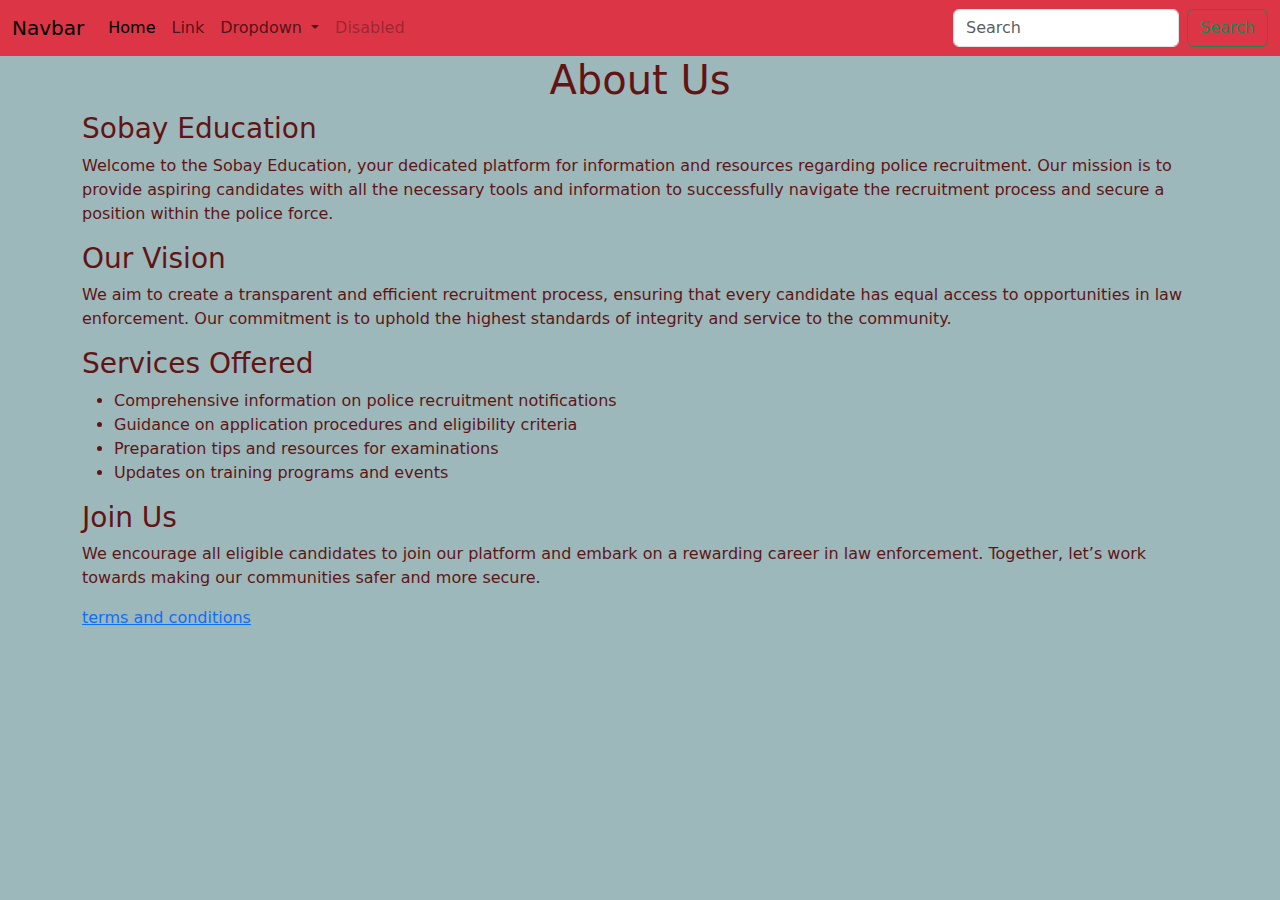
<file: about.html>
<!DOCTYPE html>
<html lang="en">

<head>
    <meta charset="UTF-8">
    <meta name="viewport" content="width=device-width, initial-scale=1.0">
    <title>Document</title>

    <link href="https://cdn.jsdelivr.net/npm/bootstrap@5.3.3/dist/css/bootstrap.min.css" rel="stylesheet"
        integrity="sha384-QWTKZyjpPEjISv5WaRU9OFeRpok6YctnYmDr5pNlyT2bRjXh0JMhjY6hW+ALEwIH" crossorigin="anonymous">
    <script src="https://cdn.jsdelivr.net/npm/bootstrap@5.3.3/dist/js/bootstrap.bundle.min.js"
        integrity="sha384-YvpcrYf0tY3lHB60NNkmXc5s9fDVZLESaAA55NDzOxhy9GkcIdslK1eN7N6jIeHz"
        crossorigin="anonymous"></script>
       

</head>
<style>
    h1 {
        text-align: center;
    }
    .container{
color: rgb(98, 20, 20);
    }
    body{
        background-color:rgb(156, 184, 187) ;
    }
</style>

<body>
    <nav class="navbar navbar-expand-lg bg-danger">
        <div class="container-fluid">
            <a class="navbar-brand" href="#">Navbar</a>
            <button class="navbar-toggler" type="button" data-bs-toggle="collapse"
                data-bs-target="#navbarSupportedContent" aria-controls="navbarSupportedContent" aria-expanded="false"
                aria-label="Toggle navigation">
                <span class="navbar-toggler-icon"></span>
            </button>
            <div class="collapse navbar-collapse" id="navbarSupportedContent">
                <ul class="navbar-nav me-auto mb-2 mb-lg-0">
                    <li class="nav-item">
                        <a class="nav-link active" aria-current="page" href="#">Home</a>
                    </li>
                    <li class="nav-item">
                        <a class="nav-link" href="#">Link</a>
                    </li>
                    <li class="nav-item dropdown">
                        <a class="nav-link dropdown-toggle" href="#" role="button" data-bs-toggle="dropdown"
                            aria-expanded="false">
                            Dropdown
                        </a>
                        <ul class="dropdown-menu">
                            <li><a class="dropdown-item" href="#">Action</a></li>
                            <li><a class="dropdown-item" href="#">Another action</a></li>
                            <li>
                                <hr class="dropdown-divider">
                            </li>
                            <li><a class="dropdown-item" href="#">Something else here</a></li>
                        </ul>
                    </li>
                    <li class="nav-item">
                        <a class="nav-link disabled" aria-disabled="true">Disabled</a>
                    </li>
                </ul>
                <form class="d-flex" role="search">
                    <input class="form-control me-2" type="search" placeholder="Search" aria-label="Search">
                    <button class="btn btn-outline-success" type="submit">Search</button>
                </form>
            </div>
        </div>
    </nav>

    
    <div class="container">
        <h1>About Us</h1>
        <h3>Sobay Education </h3>
        <p>
            Welcome to the Sobay Education, your dedicated platform for information and resources regarding police recruitment. Our mission is to provide aspiring candidates with all the necessary tools and information to successfully navigate the recruitment process and secure a position within the police force.
        </p>
       
        
<h3>Our Vision</h3>
        <p>
            We aim to create a transparent and efficient recruitment process, ensuring that every candidate has equal access to opportunities in law enforcement. Our commitment is to uphold the highest standards of integrity and service to the community.
        </p>
        <h3>Services Offered</h3>
        <ul>
            <li>Comprehensive information on police recruitment notifications</li>
            <li>Guidance on application procedures and eligibility criteria</li>
            <li>Preparation tips and resources for examinations</li>
            <li>Updates on training programs and events</li>
        </ul>
        <h3>Join Us</h3>
         <p>
            We encourage all eligible candidates to join our platform and embark on a rewarding career in law enforcement. Together, let’s work towards making our communities safer and more secure.
        </p>
        
        <a href="">terms and conditions</a>
    </div>
</body>
<script>
    
</script>
</html>
</file>
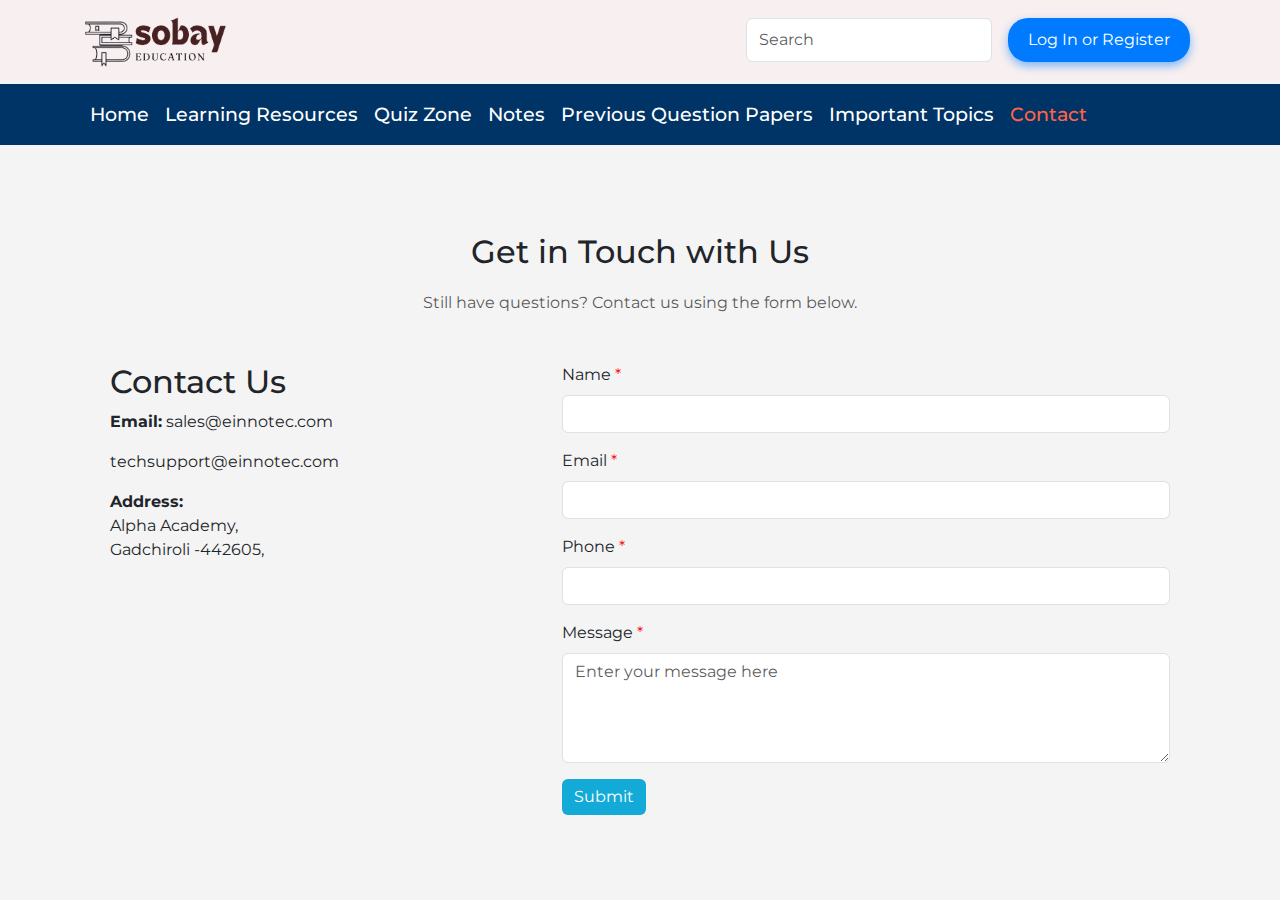
<file: contact.html>
<!DOCTYPE html>
<html lang="en">

<head>
  <meta charset="UTF-8">
  <meta name="viewport" content="width=device-width, initial-scale=1.0">
  <title>Contact Us</title>
  <link rel="stylesheet" href="nav.css">
  <link href="https://cdn.jsdelivr.net/npm/bootstrap@5.3.0-alpha1/dist/css/bootstrap.min.css" rel="stylesheet">

  <link rel="preconnect" href="https://fonts.googleapis.com">
  <link rel="preconnect" href="https://fonts.gstatic.com" crossorigin>
  <link href="https://fonts.googleapis.com/css2?family=Montserrat:wght@300;400;600;700&display=swap" rel="stylesheet">

  <style>
    body {
      font-family: 'Montserrat', sans-serif;
      background-color: #f4f4f4;
    }

    .navbar {
      /* position: sticky; */
      top: 0;
      z-index: 1000;
    }

    .navbar-light {
      background-color: #f8f0f0;
    }

    .navbar-expand-lg {
      background-color: #003366;
      /* Darker navy blue for better contrast */
    }

    .navbar-brand {
      color: #ffffff;
      font-size: 1.8rem;
      letter-spacing: 1px;
    }

    .navbar-nav .nav-item .nav-link {
      color: #ffffff;
      font-size: 1.2rem;
      font-weight: 500;
      transition: color 0.3s ease, transform 0.3s ease;
      border-radius: 5px;
    }

    .navbar-nav .nav-item .nav-link:hover {
      color: #ffcc00;
      /* Bright yellow on hover */
      transform: translateY(-2px);
    }

    .btn-log {
      background-color: #007bff;
      /* Bootstrap primary color */
      color: white;
      border: none;
      padding: 10px 20px;
      border-radius: 20px;
      /* More rounded corners */
      box-shadow: 0px 4px 10px rgba(0, 123, 255, 0.5);
      transition: all 0.3s ease;
    }

    .btn-log:hover {
      background-color: #0056b3;
      /* Darker blue on hover */
      box-shadow: 0px 4px 20px rgba(0, 123, 255, 0.7);
      color: white;
    }

   
    .contact-section {
      padding: 40px;
    }

    .form-title {
      margin-bottom: 20px;
    }

    .btn-primary {
      background-color: rgb(20, 170, 216);
      border: none;
    }

    .btn-primary:hover {
      background-color: rgb(14, 136, 177);
    }

    .col-md-7 span {
      color: red;
    }
  </style>
</head>

<body>
  <!-- Navbar -->
  <nav class="navbar navbar-light">
    <div class="container">
      <a class="navbar-brand" href="#">
        <img src="SABAY1-removebg-preview.png" alt="" height="50px" class="d-inline-block align-text-top" />
      </a>
      <div class="ms-auto d-flex">
        <form class="d-flex me-2">
          <input class="form-control me-2" type="search" placeholder="Search" aria-label="Search" />
        </form>
        <button class="btn btn-log me-2" type="button" data-bs-toggle="modal" data-bs-target="#loginModal">
          Log In or Register
        </button>
      </div>
    </div>
  </nav>

  <!-- Second Navbar for Navigation Links -->
  <nav class="navbar navbar-expand-lg navbar mt-1">
    <div class="container">
      <button class="navbar-toggler" type="button" data-bs-toggle="collapse" data-bs-target="#navbarNav"
        aria-controls="navbarNav" aria-expanded="false" aria-label="Toggle navigation">
        <span class="navbar-toggler-icon"></span>
      </button>
      <div class="collapse navbar-collapse" id="navbarNav">
        <ul class="navbar-nav">
          <li class="nav-item"><a class="nav-link" aria-current="page" href="index.html">Home</a></li>
          <li class="nav-item"><a class="nav-link" href="learnig.html">Learning Resources</a></li>
          <li class="nav-item"><a class="nav-link" href="Quizes.html">Quiz Zone</a></li>
          <li class="nav-item"><a class="nav-link" href="notes.html">Notes</a></li>
          <li class="nav-item"><a class="nav-link" href="pyq.html">Previous Question Papers</a></li>
          <li class="nav-item"><a class="nav-link" href="imp.html">Important Topics</a></li>
          <li class="nav-item"><a class="nav-link active" href="contact.html">Contact</a></li>
        </ul>
      </div>
    </div>
  </nav>

  <!-- Contact Section -->
  <section class="contact-section container mt-5">
    <div class="text-center mb-5">
      <h2 class="form-title">Get in Touch with Us</h2>
      <p class="text-muted">Still have questions? Contact us using the form below.</p>
    </div>
    <div class="row">
      <!-- Left Side: Address Details -->
      <div class="col-md-5">
        <h2>Contact Us</h2>
        <p><strong>Email:</strong> sales@einnotec.com</p>
        <p> techsupport@einnotec.com</p>
        <p><strong>Address:</strong><br>
          Alpha Academy,<br>
          Gadchiroli -442605,<br>
          
        </p>
      </div>

      <!-- Right Side: Contact Form -->
      <div class="col-md-7">
        <form action="/submit" method="POST">
          <div class="mb-3">
            <label for="name" class="form-label">Name <span>*</span></label>
            <input type="text" class="form-control" id="name" name="name" required>
          </div>
          <div class="mb-3">
            <label for="email" class="form-label">Email <span>*</span></label>
            <input type="email" class="form-control" id="email" name="email" required>
          </div>
          <div class="mb-3">
            <label for="phone" class="form-label">Phone <span>*</span></label>
            <input type="tel" class="form-control" id="phone" name="phone">
          </div>
          <div class="mb-3">
            <label for="message" class="form-label">Message <span>*</span></label>
            <textarea class="form-control" id="message" name="message" rows="4" placeholder="Enter your message here"
              required></textarea>
          </div>

          <button type="submit" class="btn btn-primary">Submit</button>
        </form>
      </div>
    </div>
  </section>


  <!-- Bootstrap JS -->
  <script src="https://cdn.jsdelivr.net/npm/bootstrap@5.3.0-alpha1/dist/js/bootstrap.bundle.min.js"></script>

</body>

</html>
</file>
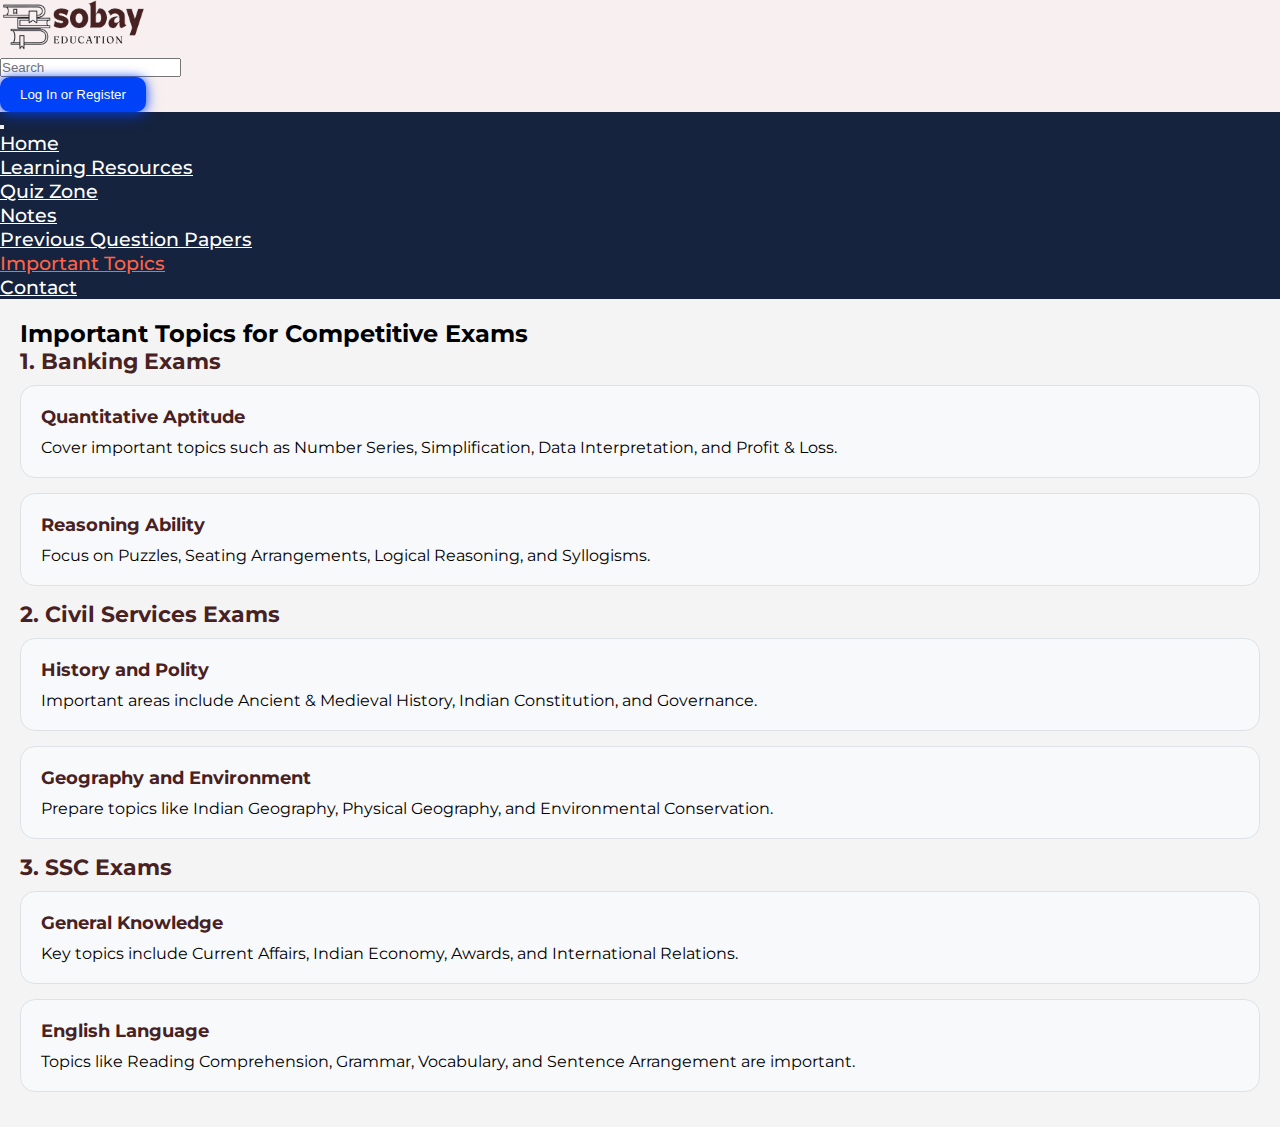
<file: imp.html>
<!DOCTYPE html>
<html lang="en">

<head>
  <meta charset="UTF-8" />
  <meta name="viewport" content="width=device-width, initial-scale=1.0" />
  <title>Important Topics</title>
  <link href="https://cdn.jsdelivr.net/npm/bootstrap@5.0.2/dist/css/bootstrap.min.css" rel="stylesheet"
    integrity="sha384-EVSTQN3/azprG1Anm3QDgpJLIm9Nao0Yz1ztcQTwFspd3yD65VohhpuuCOmLASjC" crossorigin="anonymous" />
  <script src="https://cdn.jsdelivr.net/npm/bootstrap@5.0.2/dist/js/bootstrap.bundle.min.js"
    integrity="sha384-MrcW6ZMFYlzcLA8Nl+NtUVF0sA7MsXsP1UyJoMp4YLEuNSfAP+JcXn/tWtIaxVXM"
    crossorigin="anonymous"></script>
  <link rel="stylesheet" href="nav.css">

  
  <link rel="preconnect" href="https://fonts.googleapis.com">
  <link rel="preconnect" href="https://fonts.gstatic.com" crossorigin>
  <link href="https://fonts.googleapis.com/css2?family=Montserrat:wght@300;400;600;700&display=swap" rel="stylesheet">
  
  <style>
    .topic-box {
      background-color: #f8f9fa;
      border: 1px solid #dee2e6;
      padding: 20px;
      border-radius: 15px;
      margin-bottom: 15px;
      transition: background-color 0.3s;
    }

    .topic-box:hover {
      background-color: #e2e6ea;
    }

    .topic-title {
      font-size: 18px;
      color: #482122;
      margin-bottom: 10px;
    }

    .main-section {
      padding: 20px;
    }

    .category-title {
      font-size: 22px;
      color: #482122;
      margin-bottom: 10px;
    }
  </style>
</head>

<body>
  <!-- Navbar -->
  <nav class="navbar navbar-light">
    <div class="container">

    
      <a class="navbar-brand" href="#">
        <img src="SABAY1-removebg-preview.png" alt="logo"  height="50px"
          class="d-inline-block align-text-top" />
        
      </a>
      <div class="ms-auto d-flex">
        <form class="d-flex me-2">
          <input class="form-control me-2" type="search" placeholder="Search" aria-label="Search" />
        </form>
        <button class="btn btn-log me-2" type="button" data-bs-toggle="modal" data-bs-target="#loginModal">
          Log In or Register
        </button>


      </div>

    </div>

  </nav>

  <!-- Second Navbar for Navigation Links -->
  <nav class="navbar navbar-expand-lg navbar  mt-1">
    <div class="container">
      <button class="navbar-toggler" type="button" data-bs-toggle="collapse" data-bs-target="#navbarNav"
        aria-controls="navbarNav" aria-expanded="false" aria-label="Toggle navigation">
        <span class="navbar-toggler-icon"></span>
      </button>
      <div class="collapse navbar-collapse" id="navbarNav">
        <ul class="navbar-nav  ">
          <li class="nav-item ">
            <a class="nav-link " aria-current="page" href="index.html">Home</a>
          </li>
          <li class="nav-item">
            <a class="nav-link " href="learnig.html">Learning Resources</a>
          </li>
          <li class="nav-item">
            <a class="nav-link " href="Quizes.html">Quiz Zone</a>
          </li>
          <li class="nav-item">
            <a class="nav-link " href="notes.html">Notes</a>
          </li>
          <li class="nav-item">
            <a class="nav-link " href="pyq.html">Previous Question Papers</a>
          </li>
          <li class="nav-item">
            <a class="nav-link active  " href="imp.html">Important Topics</a>
          </li>
          <li class="nav-item">
            <a class="nav-link " href="contact.html">Contact</a>
          </li>
        </ul>
      </div>
    </div>

  </nav>
 

  <!-- Main Section -->
  <div class="container main-section">
    <h2 class="text-center mb-4">Important Topics for Competitive Exams</h2>

    <!-- Exam Categories -->
    <div class="category">
      <h3 class="category-title">1. Banking Exams</h3>
      <div class="row">
        <div class="col-md-6">
          <div class="topic-box">
            <h4 class="topic-title">Quantitative Aptitude</h4>
            <p>Cover important topics such as Number Series, Simplification, Data Interpretation, and Profit & Loss.</p>
          </div>
        </div>
        <div class="col-md-6">
          <div class="topic-box">
            <h4 class="topic-title">Reasoning Ability</h4>
            <p>Focus on Puzzles, Seating Arrangements, Logical Reasoning, and Syllogisms.</p>
          </div>
        </div>
      </div>
    </div>

    <div class="category">
      <h3 class="category-title">2. Civil Services Exams</h3>
      <div class="row">
        <div class="col-md-6">
          <div class="topic-box">
            <h4 class="topic-title">History and Polity</h4>
            <p>Important areas include Ancient & Medieval History, Indian Constitution, and Governance.</p>
          </div>
        </div>
        <div class="col-md-6">
          <div class="topic-box">
            <h4 class="topic-title">Geography and Environment</h4>
            <p>Prepare topics like Indian Geography, Physical Geography, and Environmental Conservation.</p>
          </div>
        </div>
      </div>
    </div>

    <div class="category">
      <h3 class="category-title">3. SSC Exams</h3>
      <div class="row">
        <div class="col-md-6">
          <div class="topic-box">
            <h4 class="topic-title">General Knowledge</h4>
            <p>Key topics include Current Affairs, Indian Economy, Awards, and International Relations.</p>
          </div>
        </div>
        <div class="col-md-6">
          <div class="topic-box">
            <h4 class="topic-title">English Language</h4>
            <p>Topics like Reading Comprehension, Grammar, Vocabulary, and Sentence Arrangement are important.</p>
          </div>
        </div>
      </div>
    </div>

    <!-- Add more categories and topics as needed -->
  </div>
</body>

</html>
</file>
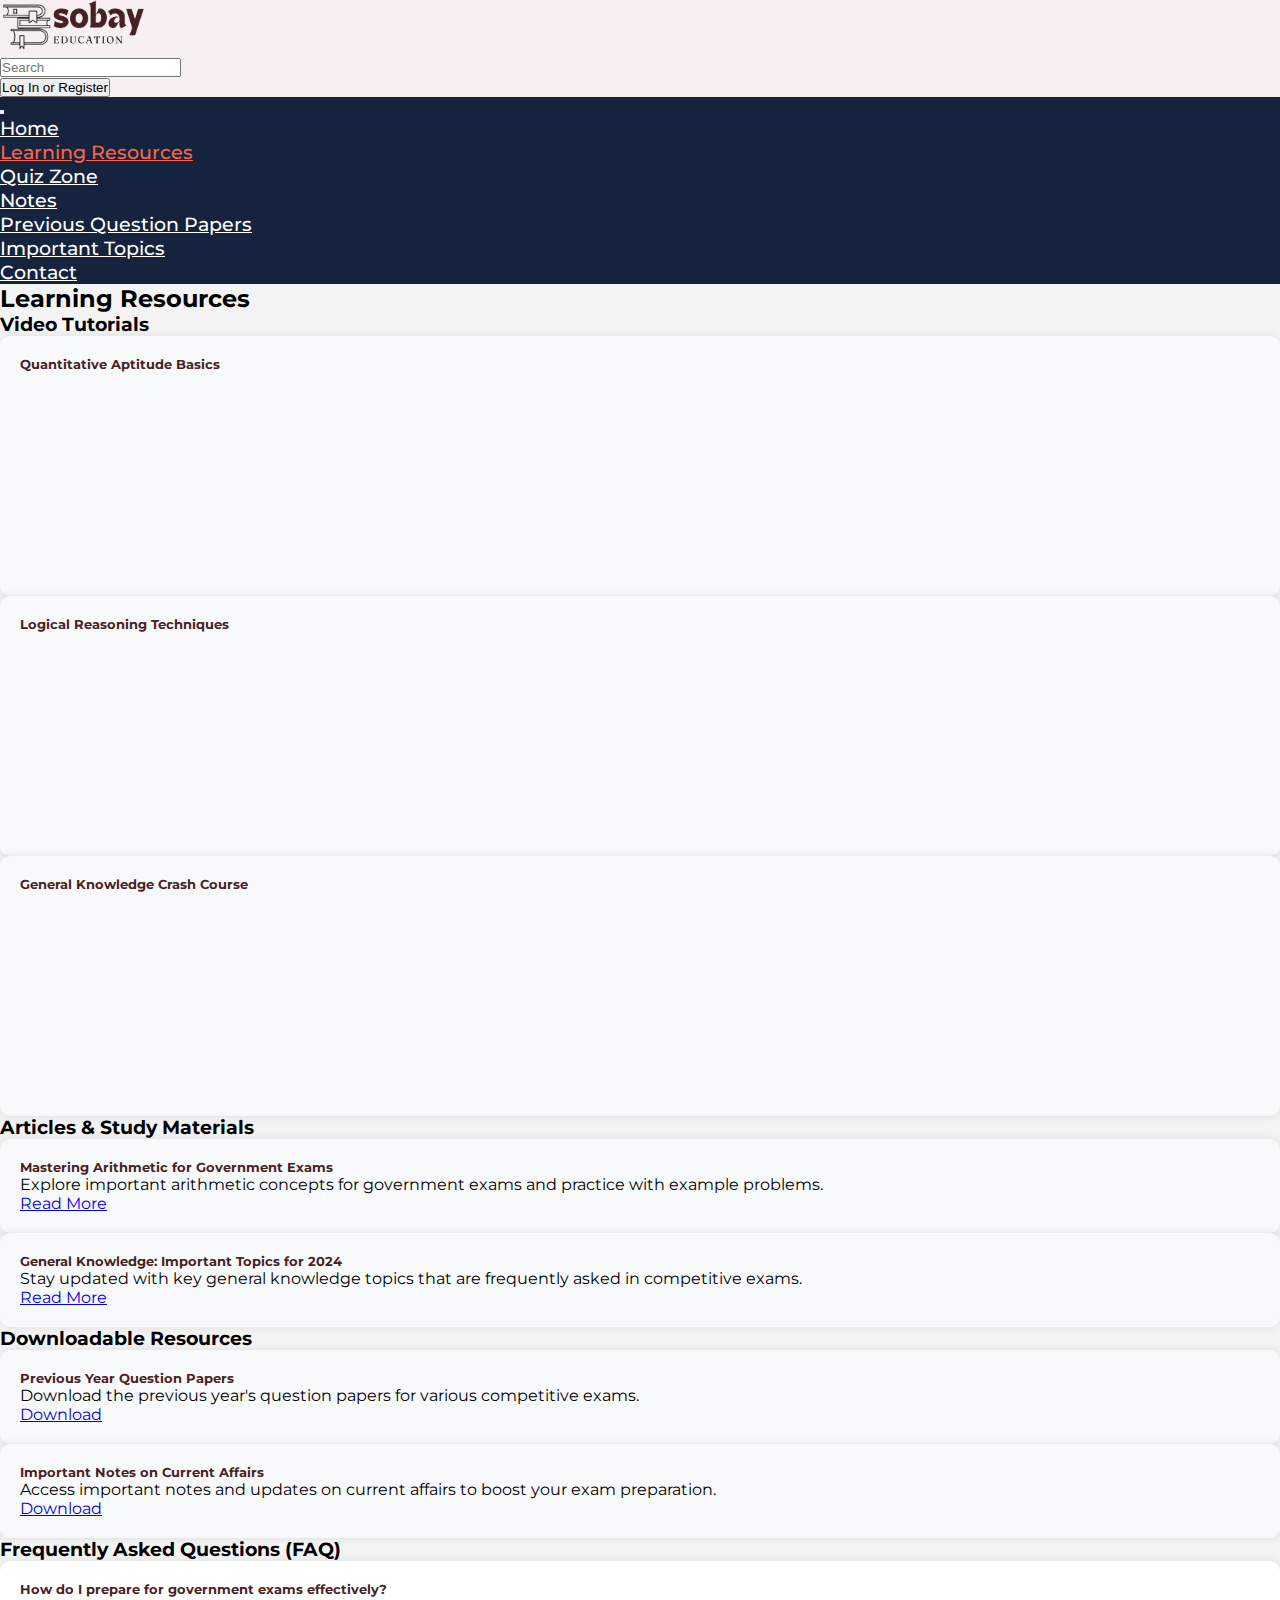
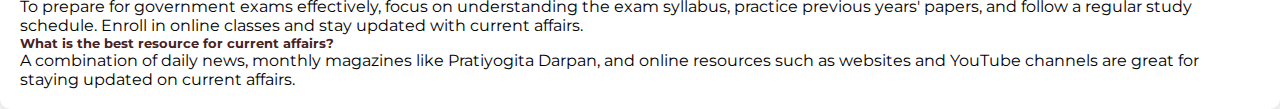
<file: learnig.html>
<!DOCTYPE html>
<html lang="en">

<head>
  <meta charset="UTF-8" />
  <meta name="viewport" content="width=device-width, initial-scale=1.0" />
  <title>Government Spardha-Pariksha - Learning</title>
  <link href="https://cdn.jsdelivr.net/npm/bootstrap@5.0.2/dist/css/bootstrap.min.css" rel="stylesheet"
    integrity="sha384-EVSTQN3/azprG1Anm3QDgpJLIm9Nao0Yz1ztcQTwFspd3yD65VohhpuuCOmLASjC" crossorigin="anonymous" />
  <script src="https://cdn.jsdelivr.net/npm/bootstrap@5.0.2/dist/js/bootstrap.bundle.min.js"
    integrity="sha384-MrcW6ZMFYlzcLA8Nl+NtUVF0sA7MsXsP1UyJoMp4YLEuNSfAP+JcXn/tWtIaxVXM"
    crossorigin="anonymous"></script>
  <link rel="stylesheet" href="nav.css">
  
  <link rel="preconnect" href="https://fonts.googleapis.com">
  <link rel="preconnect" href="https://fonts.gstatic.com" crossorigin>
  <link href="https://fonts.googleapis.com/css2?family=Montserrat:wght@300;400;600;700&display=swap" rel="stylesheet">
  
  <style>
    .container-fluid img {
      height: 400px;
      width: 100%;
    }

    .resource-card {
      padding: 20px;
      background-color: #f8f9fa;
      border-radius: 10px;
      box-shadow: 0px 0px 10px rgba(0, 0, 0, 0.1);
    }

    .resource-card h5 {
      color: #482122;
    }

    .faq-card {
      background-color: #fff;
      padding: 20px;
      border-radius: 10px;
      box-shadow: 0px 0px 10px rgba(0, 0, 0, 0.1);
    }

    .faq-card h5 {
      color: #482122;
    }
  </style>
</head>

<body>
  <!-- Navbar -->
  <nav class="navbar navbar-light">
    <div class="container">


      <a class="navbar-brand" href="#">
        <img src="SABAY1-removebg-preview.png" alt="logo" height="50px"
          class="d-inline-block align-text-top" />

      </a>
      <div class="ms-auto d-flex">
        <form class="d-flex me-2">
          <input class="form-control me-2" type="search" placeholder="Search" aria-label="Search" />
        </form>
        <button class="btn btn-outline-primary me-2" type="button" data-bs-toggle="modal" data-bs-target="#loginModal">
          Log In or Register
        </button>


      </div>

    </div>

  </nav>

  <!-- Second Navbar for Navigation Links -->
  <nav class="navbar navbar-expand-lg navbar  mt-1">
    <div class="container">
      <button class="navbar-toggler" type="button" data-bs-toggle="collapse" data-bs-target="#navbarNav"
        aria-controls="navbarNav" aria-expanded="false" aria-label="Toggle navigation">
        <span class="navbar-toggler-icon"></span>
      </button>
      <div class="collapse navbar-collapse" id="navbarNav">
        <ul class="navbar-nav  ">
          <li class="nav-item ">
            <a class="nav-link   " aria-current="page" href="index.html">Home</a>
          </li>
          <li class="nav-item">
            <a class="nav-link active " href="learnig.html">Learning Resources</a>
          </li>
          <li class="nav-item">
            <a class="nav-link " href="Quizes.html">Quiz Zone</a>
          </li>
          <li class="nav-item">
            <a class="nav-link " href="notes.html">Notes</a>
          </li>
          <li class="nav-item">
            <a class="nav-link " href="pyq.html">Previous Question Papers</a>
          </li>
          <li class="nav-item">
            <a class="nav-link " href="imp.html">Important Topics</a>
          </li>
          <li class="nav-item">
            <a class="nav-link " href="contact.html">Contact</a>
          </li>
        </ul>
      </div>
    </div>

  </nav>
  <!-- Learning Resources Section -->
  <div class="container mt-4">
    <h2 class="text-center">Learning Resources</h2>

    <!-- Video Tutorials Section -->
    <div class="row mt-4">
      <div class="col-md-12">
        <h3>Video Tutorials</h3>
        <div class="row">
          <div class="col-md-4 mb-4">
            <div class="resource-card">
              <h5>Quantitative Aptitude Basics</h5>
              <iframe width="100%" height="200" src="https://www.youtube.com/embed/dQw4w9WgXcQ"
                title="YouTube video player" frameborder="0"
                allow="accelerometer; autoplay; clipboard-write; encrypted-media; gyroscope; picture-in-picture"
                allowfullscreen></iframe>
            </div>
          </div>
          <div class="col-md-4 mb-4">
            <div class="resource-card">
              <h5>Logical Reasoning Techniques</h5>
              <iframe width="100%" height="200" src="https://www.youtube.com/embed/dQw4w9WgXcQ"
                title="YouTube video player" frameborder="0"
                allow="accelerometer; autoplay; clipboard-write; encrypted-media; gyroscope; picture-in-picture"
                allowfullscreen></iframe>
            </div>
          </div>
          <div class="col-md-4 mb-4">
            <div class="resource-card">
              <h5>General Knowledge Crash Course</h5>
              <iframe width="100%" height="200" src="https://www.youtube.com/embed/dQw4w9WgXcQ"
                title="YouTube video player" frameborder="0"
                allow="accelerometer; autoplay; clipboard-write; encrypted-media; gyroscope; picture-in-picture"
                allowfullscreen></iframe>
            </div>
          </div>
        </div>
      </div>
    </div>

    <!-- Articles and Study Materials Section -->
    <div class="row mt-4">
      <div class="col-md-12">
        <h3>Articles & Study Materials</h3>
        <div class="row">
          <div class="col-md-6 mb-4">
            <div class="resource-card">
              <h5>Mastering Arithmetic for Government Exams</h5>
              <p>
                Explore important arithmetic concepts for government exams and
                practice with example problems.
              </p>
              <a href="#" class="btn btn-primary">Read More</a>
            </div>
          </div>
          <div class="col-md-6 mb-4">
            <div class="resource-card">
              <h5>General Knowledge: Important Topics for 2024</h5>
              <p>
                Stay updated with key general knowledge topics that are
                frequently asked in competitive exams.
              </p>
              <a href="#" class="btn btn-primary">Read More</a>
            </div>
          </div>
        </div>
      </div>
    </div>

    <!-- Downloadable Resources Section -->
    <div class="row mt-4">
      <div class="col-md-12">
        <h3>Downloadable Resources</h3>
        <div class="row">
          <div class="col-md-6 mb-4">
            <div class="resource-card">
              <h5>Previous Year Question Papers</h5>
              <p>Download the previous year's question papers for various competitive exams.</p>
              <a href="#" class="btn btn-primary">Download</a>
            </div>
          </div>
          <div class="col-md-6 mb-4">
            <div class="resource-card">
              <h5>Important Notes on Current Affairs</h5>
              <p>Access important notes and updates on current affairs to boost your exam preparation.</p>
              <a href="#" class="btn btn-primary">Download</a>
            </div>
          </div>
        </div>
      </div>
    </div>

    <!-- FAQ Section -->
    <div class="row mt-4">
      <div class="col-md-12">
        <h3>Frequently Asked Questions (FAQ)</h3>
        <div class="faq-card">
          <h5>How do I prepare for government exams effectively?</h5>
          <p>
            To prepare for government exams effectively, focus on understanding the exam syllabus, practice previous
            years' papers, and follow a regular study schedule. Enroll in online classes and stay updated with current
            affairs.
          </p>

          <h5>What is the best resource for current affairs?</h5>
          <p>
            A combination of daily news, monthly magazines like Pratiyogita Darpan, and online resources such as
            websites and YouTube channels are great for staying updated on current affairs.
          </p>
        </div>
      </div>
    </div>
  </div>
</body>

</html>
</file>
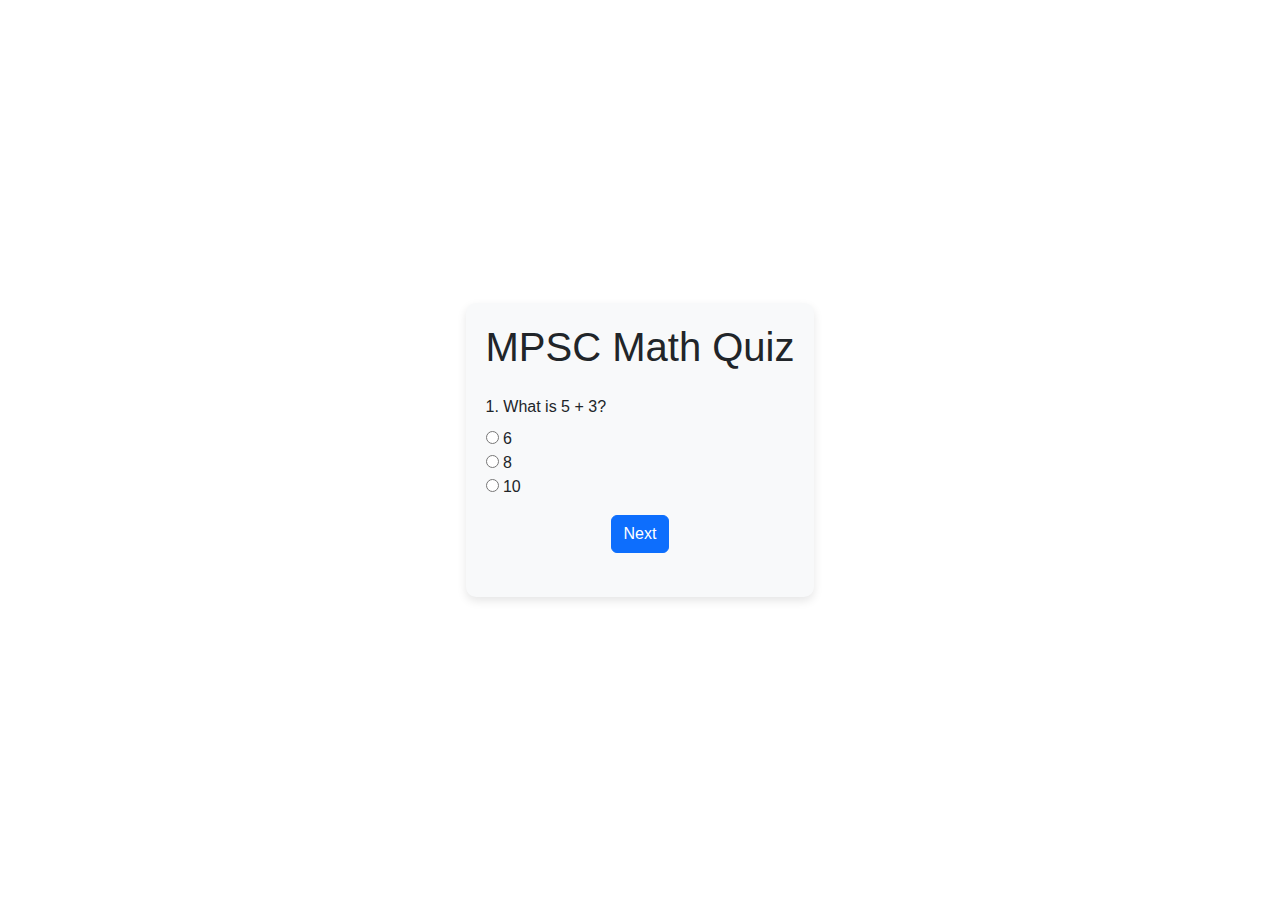
<file: math2.html>
<!DOCTYPE html>
<html lang="en">
<head>
    <meta charset="UTF-8">
    <meta name="viewport" content="width=device-width, initial-scale=1.0">
    <title>MPSC Math Quiz</title>
    <!-- Bootstrap 5 CDN -->
    <link href="https://cdn.jsdelivr.net/npm/bootstrap@5.3.0-alpha1/dist/css/bootstrap.min.css" rel="stylesheet">
    <style>
        /* Flexbox for centering the quiz */
        body, html {
            height: 100%;
            margin: 0;
            display: flex;
            align-items: center;
            justify-content: center;
            font-family: Arial, sans-serif;
        }

        .quiz-container {
            width: 100%;
            max-width: 500px; /* Set a max-width for the quiz */
            padding: 20px;
            border-radius: 10px;
            box-shadow: 0px 4px 10px rgba(0, 0, 0, 0.1);
            background-color: #f8f9fa; /* Light background */
        }

        .question {
            display: none;
        }

        .question.active {
            display: block;
        }

        .text-center {
            text-align: center;
        }
    </style>
</head>
<body>
    <div class="quiz-container">
        <h1 class="text-center">MPSC Math Quiz</h1>

        <!-- Quiz Form -->
        <form id="quizForm" class="mt-4">
            <!-- Question 1 -->
            <div class="question active" id="question-1">
                <label class="form-label">1. What is 5 + 3?</label>
                <div>
                    <input type="radio" name="q1" value="6" id="q1-1">
                    <label for="q1-1">6</label>
                </div>
                <div>
                    <input type="radio" name="q1" value="8" id="q1-2">
                    <label for="q1-2">8</label>
                </div>
                <div>
                    <input type="radio" name="q1" value="10" id="q1-3">
                    <label for="q1-3">10</label>
                </div>
                <div class="mt-3 text-center">
                    <button type="button" class="btn btn-primary next" data-next="2">Next</button>
                </div>
            </div>

            <!-- Question 2 -->
            <div class="question" id="question-2">
                <label class="form-label">2. What is 9 * 2?</label>
                <div>
                    <input type="radio" name="q2" value="16" id="q2-1">
                    <label for="q2-1">16</label>
                </div>
                <div>
                    <input type="radio" name="q2" value="18" id="q2-2">
                    <label for="q2-2">18</label>
                </div>
                <div>
                    <input type="radio" name="q2" value="20" id="q2-3">
                    <label for="q2-3">20</label>
                </div>
                <div class="mt-3 text-center">
                    <button type="button" class="btn btn-secondary previous" data-previous="1">Previous</button>
                    <button type="button" class="btn btn-primary next" data-next="3">Next</button>
                </div>
            </div>

            <!-- Question 3 -->
            <div class="question" id="question-3">
                <label class="form-label">3. What is 15 / 3?</label>
                <div>
                    <input type="radio" name="q3" value="4" id="q3-1">
                    <label for="q3-1">4</label>
                </div>
                <div>
                    <input type="radio" name="q3" value="5" id="q3-2">
                    <label for="q3-2">5</label>
                </div>
                <div>
                    <input type="radio" name="q3" value="6" id="q3-3">
                    <label for="q3-3">6</label>
                </div>
                <div class="mt-3 text-center">
                    <button type="button" class="btn btn-secondary previous" data-previous="2">Previous</button>
                    <button type="submit" class="btn btn-primary">Submit</button>
                </div>
            </div>
        </form>

        <!-- Score and Correct Answers -->
        <div class="mt-4 text-center" id="result"></div>
    </div>

    <!-- Bootstrap 5 JS -->
    <script src="https://cdn.jsdelivr.net/npm/bootstrap@5.3.0-alpha1/dist/js/bootstrap.bundle.min.js"></script>

    <!-- JavaScript Logic -->
    <script>
        // Function to show the next or previous question
        function showQuestion(questionNumber) {
            // Hide all questions
            const allQuestions = document.querySelectorAll('.question');
            allQuestions.forEach(function (question) {
                question.classList.remove('active');
            });

            // Show the target question
            const targetQuestion = document.getElementById(`question-${questionNumber}`);
            targetQuestion.classList.add('active');
        }

        // Event listeners for "Next" and "Previous" buttons
        document.querySelectorAll('.next').forEach(function (button) {
            button.addEventListener('click', function () {
                const nextQuestion = this.getAttribute('data-next');
                showQuestion(nextQuestion);
            });
        });

        document.querySelectorAll('.previous').forEach(function (button) {
            button.addEventListener('click', function () {
                const previousQuestion = this.getAttribute('data-previous');
                showQuestion(previousQuestion);
            });
        });

        // Quiz submission and scoring
        document.getElementById('quizForm').addEventListener('submit', function (event) {
            event.preventDefault();

            let score = 0;
            let totalQuestions = 3;

            // Correct answers
            const correctAnswers = {
                q1: '8',
                q2: '18',
                q3: '5'
            };

            // Check each question
            for (let question in correctAnswers) {
                const userAnswer = document.querySelector(`input[name="${question}"]:checked`);
                if (userAnswer && userAnswer.value === correctAnswers[question]) {
                    score++;
                }
            }

            // Display the result
            let resultDiv = document.getElementById('result');
            resultDiv.innerHTML = `<h3>Your Score: ${score} / ${totalQuestions}</h3>`;

            // Show correct answers
            let correctAnswerText = '<ul>';
            for (let question in correctAnswers) {
                correctAnswerText += `<li>Correct answer for ${question}: ${correctAnswers[question]}</li>`;
            }
            correctAnswerText += '</ul>';
            resultDiv.innerHTML += correctAnswerText;
        });
    </script>
</body>
</html>
</file>
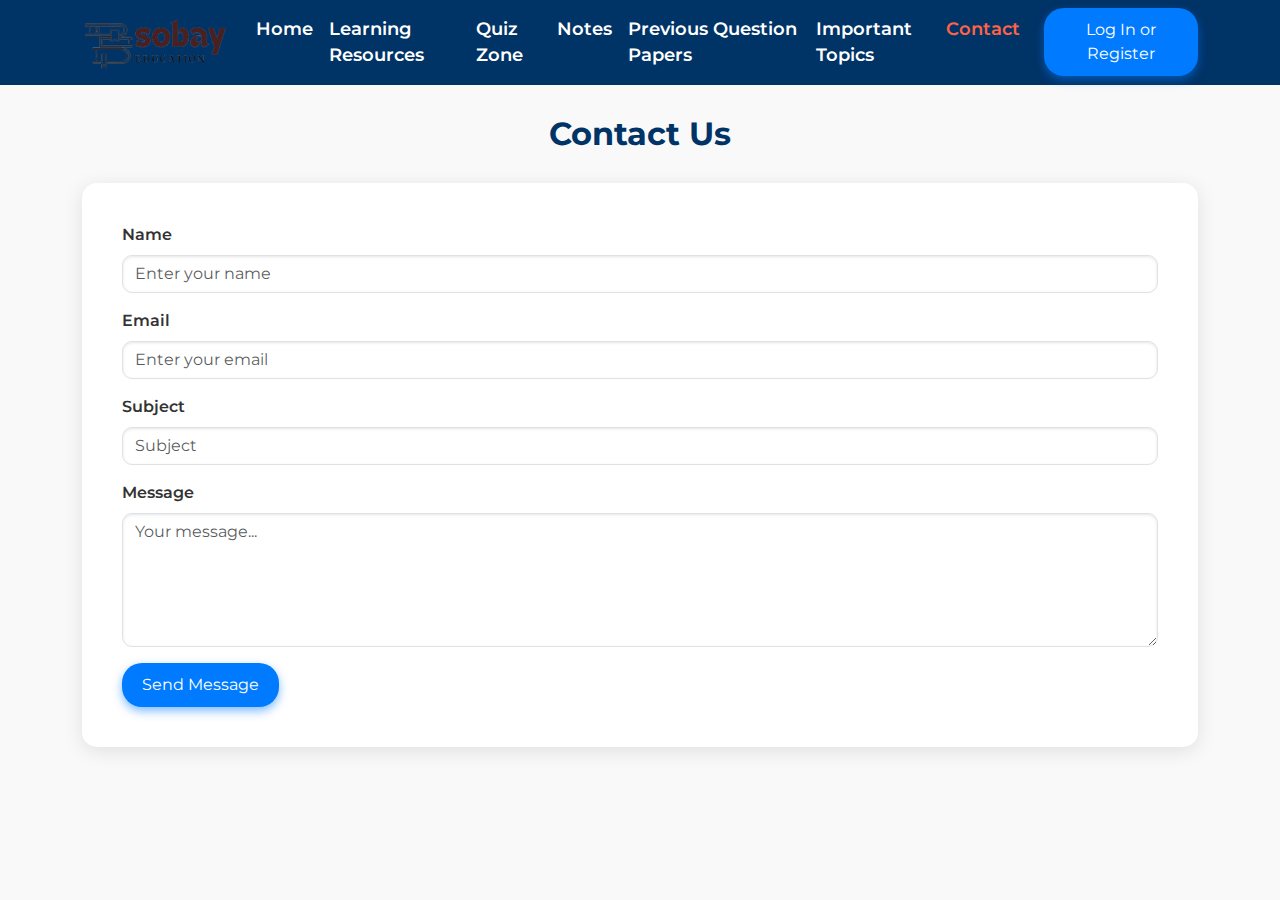
<file: mobile.html>
<!DOCTYPE html>
<html lang="en">
<head>
  <meta charset="UTF-8">
  <meta name="viewport" content="width=device-width, initial-scale=1.0">
  <title>Contact Us</title>
  <link rel="stylesheet" href="nav.css">
  <link href="https://cdn.jsdelivr.net/npm/bootstrap@5.3.0-alpha1/dist/css/bootstrap.min.css" rel="stylesheet">
  
  <link rel="preconnect" href="https://fonts.googleapis.com">
  <link rel="preconnect" href="https://fonts.gstatic.com" crossorigin>
  <link href="https://fonts.googleapis.com/css2?family=Montserrat:wght@300;400;600;700&display=swap" rel="stylesheet">
  
  <style>
    body {
      font-family: 'Montserrat', sans-serif;
      background-color: #f9f9f9;
      color: #333;
    }

    .navbar {
      position: sticky;
      top: 0;
      z-index: 1000;
    }

    .navbar-expand-lg {
      background-color: #003366; /* Darker navy blue for better contrast */
    }

    .navbar-brand {
      color: #ffffff;
      font-size: 1.8rem;
      letter-spacing: 1px;
    }

    .navbar-nav .nav-item .nav-link {
      color: #ffffff;
      font-size: 1.1rem;
      font-weight: 600;
      transition: color 0.3s ease, transform 0.3s ease;
    }

    .navbar-nav .nav-item .nav-link:hover {
      color: #ffcc00; /* Bright yellow on hover */
      transform: translateY(-2px);
    }

    .btn-log {
      background-color: #007bff; /* Bootstrap primary color */
      color: white;
      border: none;
      padding: 10px 20px;
      border-radius: 20px; /* More rounded corners */
      box-shadow: 0px 4px 10px rgba(0, 123, 255, 0.5);
      transition: all 0.3s ease;
    }

    .btn-log:hover {
      background-color: #0056b3; /* Darker blue on hover */
      box-shadow: 0px 4px 20px rgba(0, 123, 255, 0.7);
    }

    .contact-header {
      color: #003366;
      text-align: center;
      margin-top: 30px;
      font-weight: 700;
    }

    .contact-form {
      background-color: #ffffff;
      border-radius: 15px;
      box-shadow: 0px 4px 20px rgba(0, 0, 0, 0.1);
      padding: 40px;
      margin: 30px 0;
    }

    .form-label {
      font-weight: 600;
    }

    .form-control {
      border-radius: 10px;
      box-shadow: inset 0 1px 3px rgba(0, 0, 0, 0.1);
    }

    .form-control:focus {
      box-shadow: 0 0 5px rgba(0, 123, 255, 0.5);
      border-color: #007bff;
    }

    @media (max-width: 768px) {
      .contact-form {
        padding: 30px;
      }

      .contact-header {
        font-size: 1.5rem;
      }

      .navbar-nav .nav-item .nav-link {
        font-size: 1rem;
      }
    }
  </style>
</head>
<body>
  <!-- Navbar -->
  <nav class="navbar navbar-expand-lg">
    <div class="container">
      <a class="navbar-brand" href="#">
        <img src="SABAY1-removebg-preview.png" alt="" height="50px" class="d-inline-block align-text-top" />
      </a>
      <button class="navbar-toggler" type="button" data-bs-toggle="collapse" data-bs-target="#navbarNav" aria-controls="navbarNav" aria-expanded="false" aria-label="Toggle navigation">
        <span class="navbar-toggler-icon"></span>
      </button>
      <div class="collapse navbar-collapse" id="navbarNav">
        <ul class="navbar-nav ms-auto">
          <li class="nav-item"><a class="nav-link" aria-current="page" href="index.html">Home</a></li>
          <li class="nav-item"><a class="nav-link" href="learnig.html">Learning Resources</a></li>
          <li class="nav-item"><a class="nav-link" href="Quizes.html">Quiz Zone</a></li>
          <li class="nav-item"><a class="nav-link" href="notes.html">Notes</a></li>
          <li class="nav-item"><a class="nav-link" href="pyq.html">Previous Question Papers</a></li>
          <li class="nav-item"><a class="nav-link" href="imp.html">Important Topics</a></li>
          <li class="nav-item"><a class="nav-link active" href="contact.html">Contact</a></li>
        </ul>
        <button class="btn btn-log ms-3" type="button" data-bs-toggle="modal" data-bs-target="#loginModal">Log In or Register</button>
      </div>
    </div>
  </nav>

  <!-- Contact Us Page -->
  <div class="container " >
    <h2 class="contact-header">Contact Us</h2>
    <form class="contact-form">
      <div class="mb-3">
        <label for="name" class="form-label">Name</label>
        <input type="text" class="form-control" id="name" placeholder="Enter your name" required>
      </div>
      <div class="mb-3">
        <label for="email" class="form-label">Email</label>
        <input type="email" class="form-control" id="email" placeholder="Enter your email" required>
      </div>
      <div class="mb-3">
        <label for="subject" class="form-label">Subject</label>
        <input type="text" class="form-control" id="subject" placeholder="Subject" required>
      </div>
      <div class="mb-3">
        <label for="message" class="form-label">Message</label>
        <textarea class="form-control" id="message" rows="5" placeholder="Your message..." required></textarea>
      </div>
      <button type="submit" class="btn btn-log">Send Message</button>
    </form>
  </div>

  <!-- Bootstrap JS -->
  <script src="https://cdn.jsdelivr.net/npm/bootstrap@5.3.0-alpha1/dist/js/bootstrap.bundle.min.js"></script>

</body>
</html>
</file>
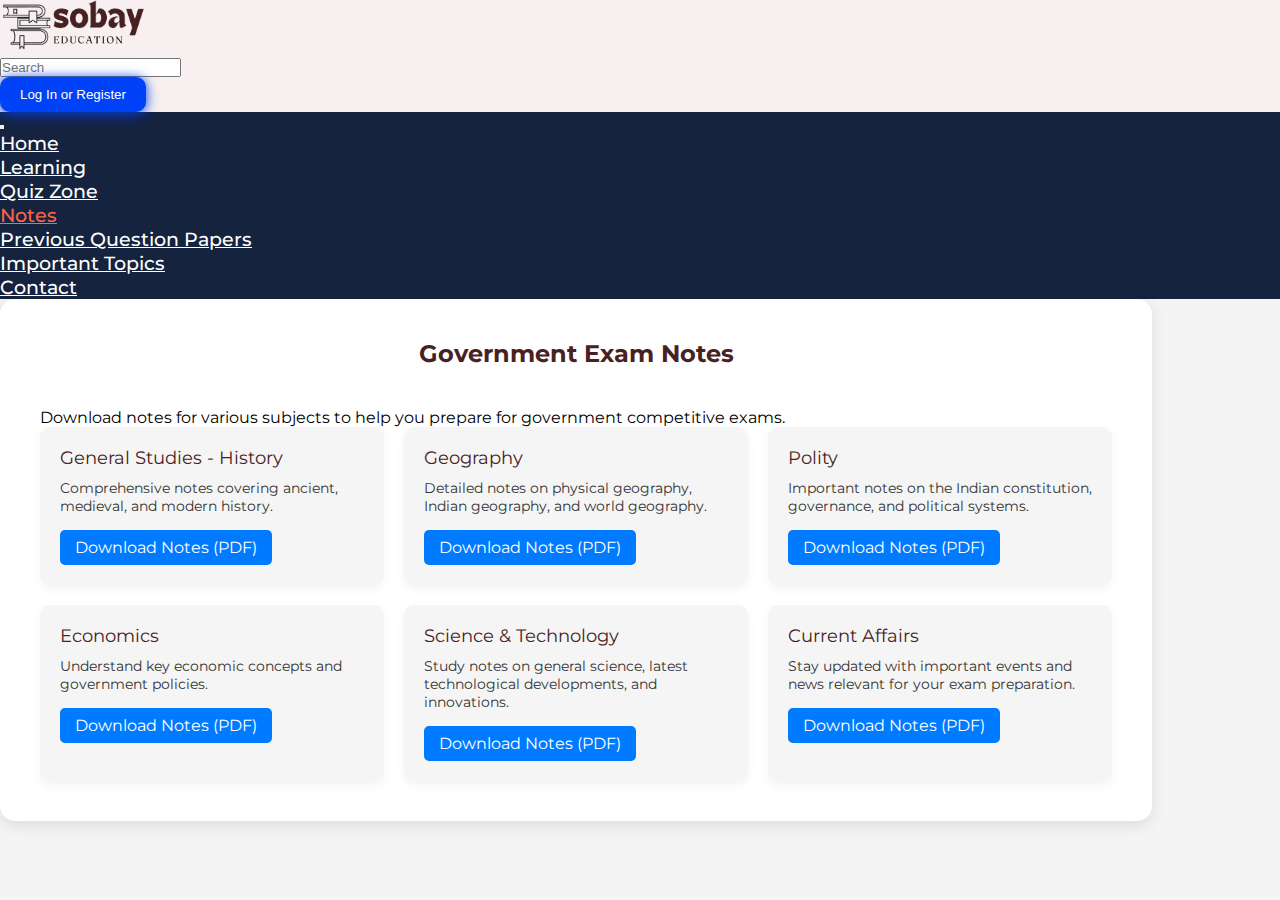
<file: notes.html>
<!DOCTYPE html>
<html lang="en">
  <head>
    <meta charset="UTF-8" />
    <meta name="viewport" content="width=device-width, initial-scale=1.0" />
    <title>Government Exam Notes</title>
    <link
      href="https://cdn.jsdelivr.net/npm/bootstrap@5.0.2/dist/css/bootstrap.min.css"
      rel="stylesheet"
      integrity="sha384-EVSTQN3/azprG1Anm3QDgpJLIm9Nao0Yz1ztcQTwFspd3yD65VohhpuuCOmLASjC"
      crossorigin="anonymous"
    />
    <link rel="stylesheet" href="nav.css">

    
    <link rel="preconnect" href="https://fonts.googleapis.com">
    <link rel="preconnect" href="https://fonts.gstatic.com" crossorigin>
    <link href="https://fonts.googleapis.com/css2?family=Montserrat:wght@300;400;600;700&display=swap" rel="stylesheet">
    
    <style>
      
      .main {
        width: 90%;
        max-width: 1200px;
        padding: 40px;
        background-color: white;
        border-radius: 15px;
        box-shadow: 0 4px 15px rgba(0, 0, 0, 0.1);
      }

      .header-text {
        text-align: center;
        margin-bottom: 40px;
        color: #482122;
      }

      .notes-section {
        display: flex;
        flex-wrap: wrap;
        gap: 20px;
      }

      .note-box {
        flex: 1 1 30%;
        min-width: 250px;
        background-color: #f5f5f5;
        padding: 20px;
        border-radius: 10px;
        box-shadow: 0px 4px 10px rgba(0, 0, 0, 0.05);
        transition: transform 0.2s;
      }

      .note-box:hover {
        transform: translateY(-5px);
      }

      .note-title {
        font-size: 18px;
        color: #482122;
        margin-bottom: 10px;
      }

      .note-description {
        font-size: 14px;
        color: #333;
      }

      .btn-download {
        margin-top: 15px;
        text-decoration: none;
        color: white;
        background-color: #007bff;
        padding: 8px 15px;
        border-radius: 5px;
        display: inline-block;
      }

      .btn-download:hover {
        background-color: #0056b3;
      }
      
      

    </style>
  </head>
  <body>
    

    <!-- Navbar -->
    <nav class="navbar navbar-light">
        <div class="container">
       
      <a class="navbar-brand" href="#">
        <img src="SABAY1-removebg-preview.png" alt="logo"  height="50px"
          class="d-inline-block align-text-top" />
        
      </a>
          <div class="ms-auto d-flex">
            <form class="d-flex me-2">
              <input
                class="form-control me-2"
                type="search"
                placeholder="Search"
                aria-label="Search"
              />
            </form>
            <button class="btn btn-log me-2" type="button">
              Log In or Register
            </button>
          </div>
        </div>
      </nav>
  
      <!-- Second Navbar for Navigation Links -->
      <nav class="navbar navbar-expand-lg navbar  mt-1">
        <div class="container">
          <button
            class="navbar-toggler"
            type="button"
            data-bs-toggle="collapse"
            data-bs-target="#navbarNav"
            aria-controls="navbarNav"
            aria-expanded="false"
            aria-label="Toggle navigation"
          >
            <span class="navbar-toggler-icon"></span>
          </button>
          <div class="collapse navbar-collapse" id="navbarNav">
            <ul class="navbar-nav  ">
              <li class="nav-item ">
                <a class="nav-link   " aria-current="page" href="index.html">Home</a>
              </li>
              <li class="nav-item">
                <a class="nav-link " href="learnig.html">Learning</a>
              </li>
              <li class="nav-item">
                <a class="nav-link " href="Quizes.html">Quiz Zone</a>
              </li>
              <li class="nav-item">
                <a class="nav-link active " href="notes.html">Notes</a>
              </li>
              <li class="nav-item">
                <a class="nav-link " href="pyq.html">Previous Question Papers</a>
              </li>
              <li class="nav-item">
                <a class="nav-link " href="imp.html">Important Topics</a>
              </li>
              <li class="nav-item">
                <a class="nav-link " href="contact.html">Contact</a>
              </li>
            </ul>
          </div>
        </div>
      </nav>
  
    <div class="container main">
      <h2 class="header-text">Government Exam Notes</h2>
      <p class="text-center">Download notes for various subjects to help you prepare for government competitive exams.</p>

      <div class="notes-section">
        <!-- Note 1 -->
        <div class="note-box">
          <div class="note-title">General Studies - History</div>
          <p class="note-description">Comprehensive notes covering ancient, medieval, and modern history.</p>
          <a href="pdfs/general-studies-history.pdf" class="btn-download" download>
            Download Notes (PDF)
          </a>
        </div>

        <!-- Note 2 -->
        <div class="note-box">
          <div class="note-title">Geography</div>
          <p class="note-description">Detailed notes on physical geography, Indian geography, and world geography.</p>
          <a href="pdfs/geography-notes.pdf" class="btn-download" download>
            Download Notes (PDF)
          </a>
        </div>

        <!-- Note 3 -->
        <div class="note-box">
          <div class="note-title">Polity</div>
          <p class="note-description">Important notes on the Indian constitution, governance, and political systems.</p>
          <a href="pdfs/polity-notes.pdf" class="btn-download" download>
            Download Notes (PDF)
          </a>
        </div>

        <!-- Note 4 -->
        <div class="note-box">
          <div class="note-title">Economics</div>
          <p class="note-description">Understand key economic concepts and government policies.</p>
          <a href="pdfs/economics-notes.pdf" class="btn-download" download>
            Download Notes (PDF)
          </a>
        </div>

        <!-- Note 5 -->
        <div class="note-box">
          <div class="note-title">Science & Technology</div>
          <p class="note-description">Study notes on general science, latest technological developments, and innovations.</p>
          <a href="pdfs/science-technology-notes.pdf" class="btn-download" download>
            Download Notes (PDF)
          </a>
        </div>

        <!-- Note 6 -->
        <div class="note-box">
          <div class="note-title">Current Affairs</div>
          <p class="note-description">Stay updated with important events and news relevant for your exam preparation.</p>
          <a href="pdfs/current-affairs-notes.pdf" class="btn-download" download>
            Download Notes (PDF)
          </a>
        </div>
      </div>
    </div>

    <script src="https://cdn.jsdelivr.net/npm/@popperjs/core@2.9.3/dist/umd/popper.min.js"></script>
    <script src="https://cdn.jsdelivr.net/npm/bootstrap@5.0.2/dist/js/bootstrap.min.js"></script>
  </body>
</html>
</file>
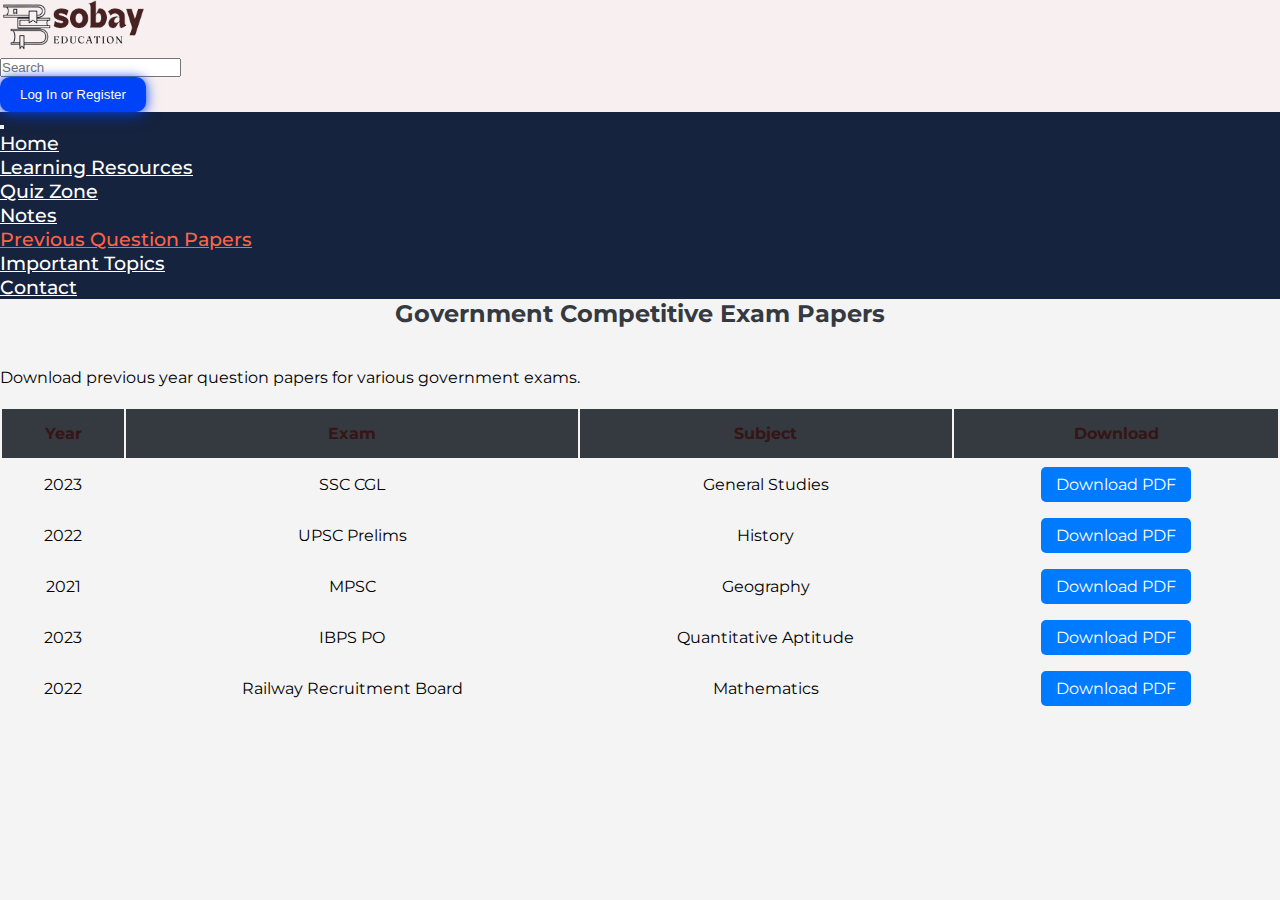
<file: pyq.html>
<!DOCTYPE html>
<html lang="en">
  <head>
    <meta charset="UTF-8" />
    <meta name="viewport" content="width=device-width, initial-scale=1.0" />
    <title>Government Competitive Exam Papers</title>
    <link
      href="https://cdn.jsdelivr.net/npm/bootstrap@5.0.2/dist/css/bootstrap.min.css"
      rel="stylesheet"
      integrity="sha384-EVSTQN3/azprG1Anm3QDgpJLIm9Nao0Yz1ztcQTwFspd3yD65VohhpuuCOmLASjC"
      crossorigin="anonymous"
    />
    <link rel="stylesheet" href="nav.css">
    
    <link rel="preconnect" href="https://fonts.googleapis.com">
    <link rel="preconnect" href="https://fonts.gstatic.com" crossorigin>
    <link href="https://fonts.googleapis.com/css2?family=Montserrat:wght@300;400;600;700&display=swap" rel="stylesheet">
    
    <style>
      
      .container .main {
        background-color: #ffffff;
        padding: 40px;
        border-radius: 15px;
        box-shadow: 0 4px 20px rgba(0, 0, 0, 0.1);
        width: 100%; /* Full screen width */
        max-width: 1200px; /* Cap max width */
        height: auto;
      }

      .header-text {
        text-align: center;
        margin-bottom: 40px;
        color: #343a40;
      }

      table {
        width: 100%;
        margin-top: 20px;
      }

      th, td {
        text-align: center;
        padding: 15px;
        vertical-align: middle;
      }

      th {
        background-color: #343a40;
        color: #351515;
      }

      .btn-download {
        text-decoration: none;
        color: white;
        background-color: #007bff;
        padding: 8px 15px;
        border-radius: 5px;
      }

      .btn-download:hover {
        background-color: #0056b3;
      }

      /* Custom scrollbar for notice board */
      .table-responsive {
        max-height: 600px;
        overflow-y: scroll;
      }

      .table-responsive::-webkit-scrollbar {
        width: 8px;
      }

      .table-responsive::-webkit-scrollbar-thumb {
        background-color: #343a40;
        border-radius: 10px;
      }
    </style>
  </head>
  <body>
    <!-- Navbar -->
  <nav class="navbar navbar-light">
    <div class="container">

      <a class="navbar-brand" href="#">
        <img src="SABAY1-removebg-preview.png" alt="logo"  height="50px"
          class="d-inline-block align-text-top" />
        
      </a>
      <div class="ms-auto d-flex">
        <form class="d-flex me-2">
          <input class="form-control me-2" type="search" placeholder="Search" aria-label="Search" />
        </form>
        <button class="btn btn-log me-2" type="button" data-bs-toggle="modal" data-bs-target="#loginModal">
          Log In or Register
        </button>


      </div>

    </div>

  </nav>

  <!-- Second Navbar for Navigation Links -->
  <nav class="navbar navbar-expand-lg navbar  mt-1">
    <div class="container">
      <button class="navbar-toggler" type="button" data-bs-toggle="collapse" data-bs-target="#navbarNav" aria-controls="navbarNav" aria-expanded="false" aria-label="Toggle navigation">
        <span class="navbar-toggler-icon"></span>
    </button>
      <div class="collapse navbar-collapse" id="navbarNav">
        <ul class="navbar-nav  ">
          <li class="nav-item ">
            <a class="nav-link   " aria-current="page" href="index.html">Home</a>
          </li>
          <li class="nav-item">
            <a class="nav-link " href="learnig.html">Learning Resources</a>
          </li>
          <li class="nav-item">
            <a class="nav-link " href="Quizes.html">Quiz Zone</a>
          </li>
          <li class="nav-item">
            <a class="nav-link " href="notes.html">Notes</a>
          </li>
          <li class="nav-item">
            <a class="nav-link  active" href="pyq.html">Previous Question Papers</a>
          </li>
          <li class="nav-item">
            <a class="nav-link " href="imp.html">Important Topics</a>
          </li>
          <li class="nav-item">
            <a class="nav-link " href="contact.html">Contact</a>
          </li>
        </ul>
      </div>
    </div>

  </nav>

    <div class="container main">
      <h2 class="header-text">Government Competitive Exam Papers</h2>
      <p class="text-center">Download previous year question papers for various government exams.</p>

      <div class="table-responsive">
        <table class="table table-striped table-bordered ">
          <thead>
            <tr>
              <th>Year</th>
              <th>Exam</th>
              <th>Subject</th>
              <th>Download</th>
            </tr>
          </thead>
          <tbody>
            <tr>
              <td>2023</td>
              <td>SSC CGL</td>
              <td>General Studies</td>
              <td>
                <a href="Employability and Skill Development (1).pdf" class="btn-download" download>
                  Download PDF
                </a>
              </td>
            </tr>
            <tr>
              <td>2022</td>
              <td>UPSC Prelims</td>
              <td>History</td>
              <td>
                <a href="" class="btn-download" download>
                  Download PDF
                </a>
              </td>
            </tr>
            <tr>
              <td>2021</td>
              <td>MPSC</td>
              <td>Geography</td>
              <td>
                <a href="pdfs/2021-mpsc-geography.pdf" class="btn-download" download>
                  Download PDF
                </a>
              </td>
            </tr>
            <tr>
              <td>2023</td>
              <td>IBPS PO</td>
              <td>Quantitative Aptitude</td>
              <td>
                <a href="pdfs/2023-ibps-po-quant.pdf" class="btn-download" download>
                  Download PDF
                </a>
              </td>
            </tr>
            <tr>
              <td>2022</td>
              <td>Railway Recruitment Board</td>
              <td>Mathematics</td>
              <td>
                <a href="pdfs/2022-rrb-maths.pdf" class="btn-download" download>
                  Download PDF
                </a>
              </td>
            </tr>
            <!-- Add more rows as needed -->
          </tbody>
        </table>
      </div>
    </div>

    <script src="https://cdn.jsdelivr.net/npm/@popperjs/core@2.9.3/dist/umd/popper.min.js"></script>
    <script src="https://cdn.jsdelivr.net/npm/bootstrap@5.0.2/dist/js/bootstrap.min.js"></script>
  </body>
</html>
</file>
<file: nav.css>
* {
  margin: 0;
  padding: 0;
  box-sizing: border-box;
}

body {
  font-family: 'Montserrat', sans-serif;
  background-color: #f4f4f4;
}

/* Sticky Navbar with dark background */
.navbar {
  /* position: sticky; */
  top: 0;
  
}

.navbar-light {
  background-color: #f8f0f0;
}

.navbar-expand-lg {
  background-color:#15233e;
}

/* Navbar brand logo or title */
.navbar-brand {
  color: #fff;
  font-size: 1.8rem;
  letter-spacing: 1px;
}

/* Custom style for navigation links */
.navbar-nav .nav-item .nav-link {
  color: #fff;
  font-size: 1.2rem;
  font-weight: 500;
  /* text-transform: uppercase; */
  position: relative;
  transition: color 0.3s ease, transform 0.3s ease;
  border-radius: 5px;
}

/* Hover effect for the navigation links */
.navbar-nav .nav-item .nav-link:hover {
  color: #007bff;
  transform: translateY(-2px);
}

/* Underline effect on hover */
.navbar-nav .nav-item .nav-link::after {
  content: '';
  position: absolute;
  width: 100%;
  height: 2px;
  background-color: #007bff;
  left: 0;
  bottom: 4px;
  transform: scaleX(0);
  transform-origin: right;
  transition: transform 0.3s ease;
}


.navbar-nav .nav-item .nav-link:hover::after {
  transform: scaleX(1);
  transform-origin: left;
}


.navbar-nav .nav-item .nav-link.active {
  color: #ff6347;
}
.btn-log {
  background-color: #0042f7;
  color: white;
  border: none;
  padding: 10px 20px; /* Button size */
  border-radius: 10px; /* Rounded corners */
  box-shadow: 0px 4px 15px rgba(0, 66, 247, 0.5), 0 0 10px rgba(0, 66, 247, 0.7); /* Neon blue shadow */
  transition: all 0.3s ease; /* Smooth transition for hover effects */
}

.btn-log:hover {
  color: white;
  box-shadow: 0px 4px 20px rgba(0, 66, 247, 0.7), 0 0 20px rgba(0, 66, 247, 1); /* Stronger neon glow on hover */
} use best color patles 

.navbar-nav .nav-item .nav-link.active::after {
  background-color: #ff6347;
}


.navbar-toggler-icon {
  background-image: url("data:image/svg+xml;charset=UTF8,%3Csvg viewBox='0 0 30 30' xmlns='http://www.w3.org/2000/svg'%3E%3Cpath stroke='rgba(255, 255, 255, 0.5)' stroke-width='2' stroke-linecap='round' stroke-miterlimit='10' d='M4 7h22M4 15h22M4 23h22'/%3E%3C/svg%3E");
}
</file>
